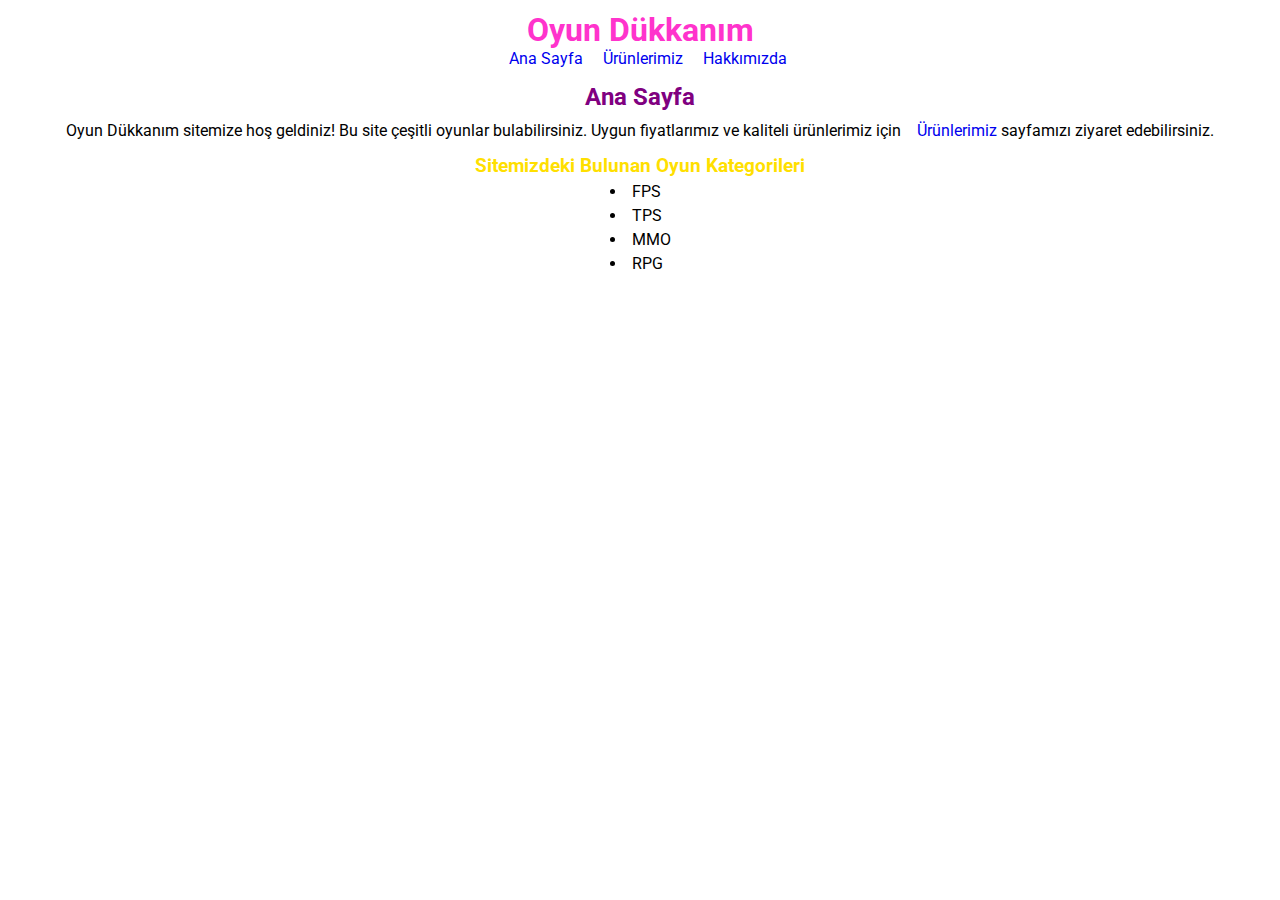
<file: index.html>
<!DOCTYPE html>
<html lang="en">

<head>
  <meta charset="UTF-8">
  <meta http-equiv="X-UA-Compatible" content="IE=edge">
  <meta name="viewport" content="width=device-width, initial-scale=1.0">
  <title>Ana Sayfa</title>
  <link rel="stylesheet" href="css/style.css">
  <link rel="preconnect" href="https://fonts.googleapis.com">
  <link rel="preconnect" href="https://fonts.gstatic.com" crossorigin>
  <link href="https://fonts.googleapis.com/css2?family=Roboto&display=swap" rel="stylesheet">
</head>

<body>
  <div class="main">
    <div class="nav">
      <div class="baslik">
        <h1 style="color: #FF33CC">Oyun Dükkanım</h1>
      </div>
      <div class="links">
        <a href="index.html">Ana Sayfa</a>
        <a href="urunlerimiz.html">Ürünlerimiz</a>
        <a href="hakkimizda.html">Hakkımızda</a>
      </div>
    </div>
    <div class="header ort pt-15">
      <div class="baslik"><h2 style="color:purple">Ana Sayfa</h2></div>
      <div class="content ort pt-10">
        <p>Oyun Dükkanım sitemize hoş geldiniz! Bu site çeşitli oyunlar bulabilirsiniz. Uygun fiyatlarımız ve kaliteli ürünlerimiz için<a href="urunlerimiz.html">Ürünlerimiz</a> sayfamızı ziyaret edebilirsiniz.</p>
        <h3 style="color: #ffdf00;" class="pt-15">Sitemizdeki Bulunan Oyun Kategorileri</h3>
        <ul>
          <li>FPS</li>
          <li>TPS</li>
          <li>MMO</li>
          <li>RPG</li>
        </ul>
      </div>
    </div>
  </div>
</body>

</html>
</file>
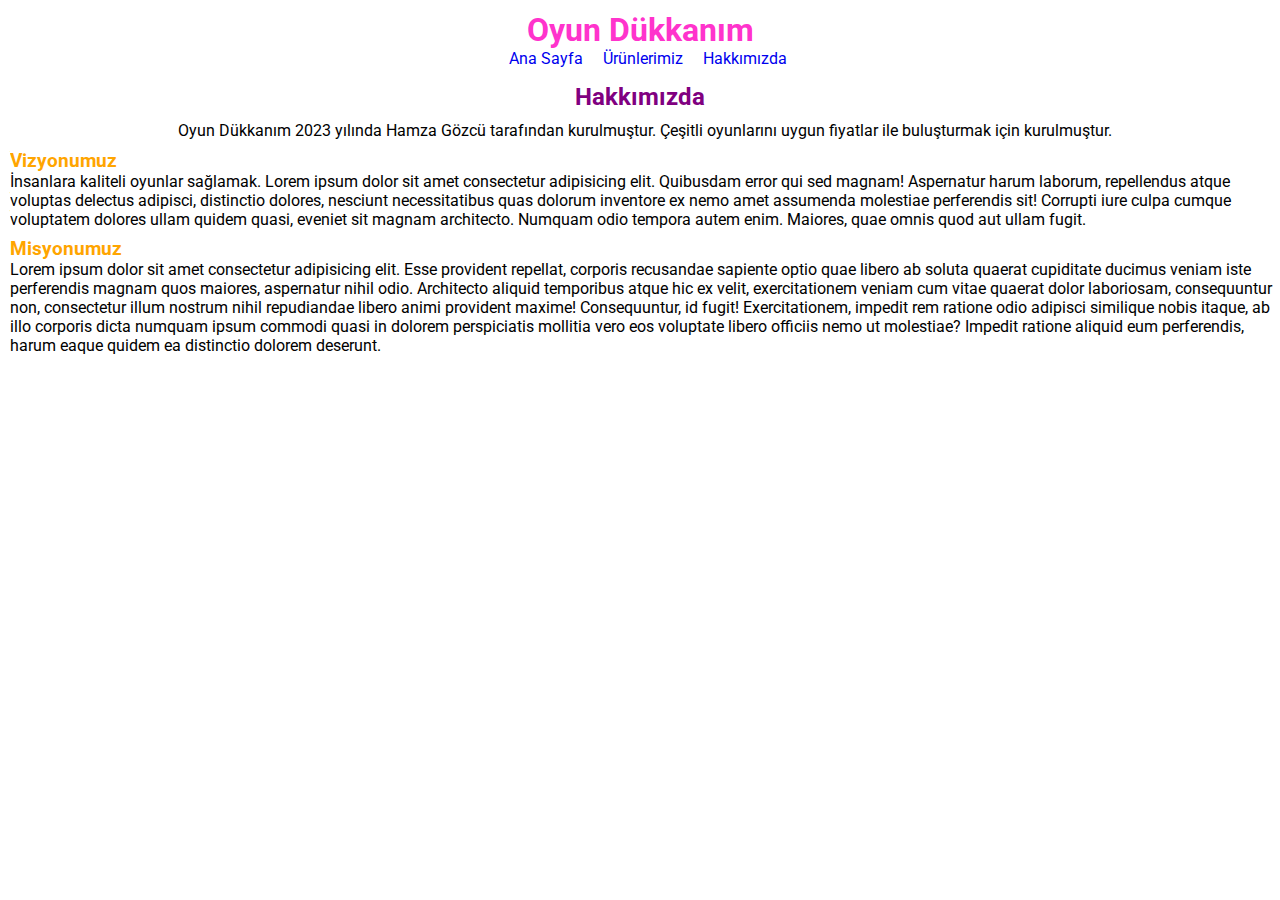
<file: hakkimizda.html>
<!DOCTYPE html>
<html lang="en">

<head>
    <meta charset="UTF-8">
    <meta http-equiv="X-UA-Compatible" content="IE=edge">
    <meta name="viewport" content="width=device-width, initial-scale=1.0">
    <title>Hakkımızda</title>
    <link rel="stylesheet" href="css/style.css">
    <link rel="preconnect" href="https://fonts.googleapis.com">
    <link rel="preconnect" href="https://fonts.gstatic.com" crossorigin>
    <link href="https://fonts.googleapis.com/css2?family=Roboto&display=swap" rel="stylesheet">
</head>

<body>
    <div class="main">
        <div class="nav">
            <div class="baslik">
                <h1 style="color: #FF33CC">Oyun Dükkanım</h1>
            </div>
            <div class="links">
                <a href="index.html">Ana Sayfa</a>
                <a href="urunlerimiz.html">Ürünlerimiz</a>
                <a href="hakkimizda.html">Hakkımızda</a>
            </div>
        </div>
        <div class="header ort pt-15">
            <div class="baslik">
                <h2 style="color:purple">Hakkımızda</h2>
            </div>
            <div class="content ort pt-10 hakkimizda-content">
                <div>
                    <p>Oyun Dükkanım 2023 yılında Hamza Gözcü tarafından kurulmuştur. Çeşitli oyunlarını uygun fiyatlar ile buluşturmak için kurulmuştur.</p>
                </div>
                <div>
                    <h3 style="color: orange;">Vizyonumuz</h3>
                    <p>İnsanlara kaliteli oyunlar sağlamak. Lorem ipsum dolor sit amet consectetur adipisicing elit.
                        Quibusdam error qui sed magnam! Aspernatur harum laborum, repellendus atque voluptas delectus
                        adipisci, distinctio dolores, nesciunt necessitatibus quas dolorum inventore ex nemo amet
                        assumenda molestiae perferendis sit! Corrupti iure culpa cumque voluptatem dolores ullam quidem
                        quasi, eveniet sit magnam architecto. Numquam odio tempora autem enim. Maiores, quae omnis quod
                        aut ullam fugit.</p>
                </div>
                <div>
                    <h3 style="color: orange;">Misyonumuz</h3>
                    <p>Lorem ipsum dolor sit amet consectetur adipisicing elit. Esse provident repellat, corporis
                        recusandae sapiente optio quae libero ab soluta quaerat cupiditate ducimus veniam iste
                        perferendis magnam quos maiores, aspernatur nihil odio. Architecto aliquid temporibus atque hic
                        ex velit, exercitationem veniam cum vitae quaerat dolor laboriosam, consequuntur non,
                        consectetur illum nostrum nihil repudiandae libero animi provident maxime! Consequuntur, id
                        fugit! Exercitationem, impedit rem ratione odio adipisci similique nobis itaque, ab illo
                        corporis dicta numquam ipsum commodi quasi in dolorem perspiciatis mollitia vero eos voluptate
                        libero officiis nemo ut molestiae? Impedit ratione aliquid eum perferendis, harum eaque quidem
                        ea distinctio dolorem deserunt.</p>
                </div>
            </div>
        </div>
    </div>
</body>

</html>
</file>
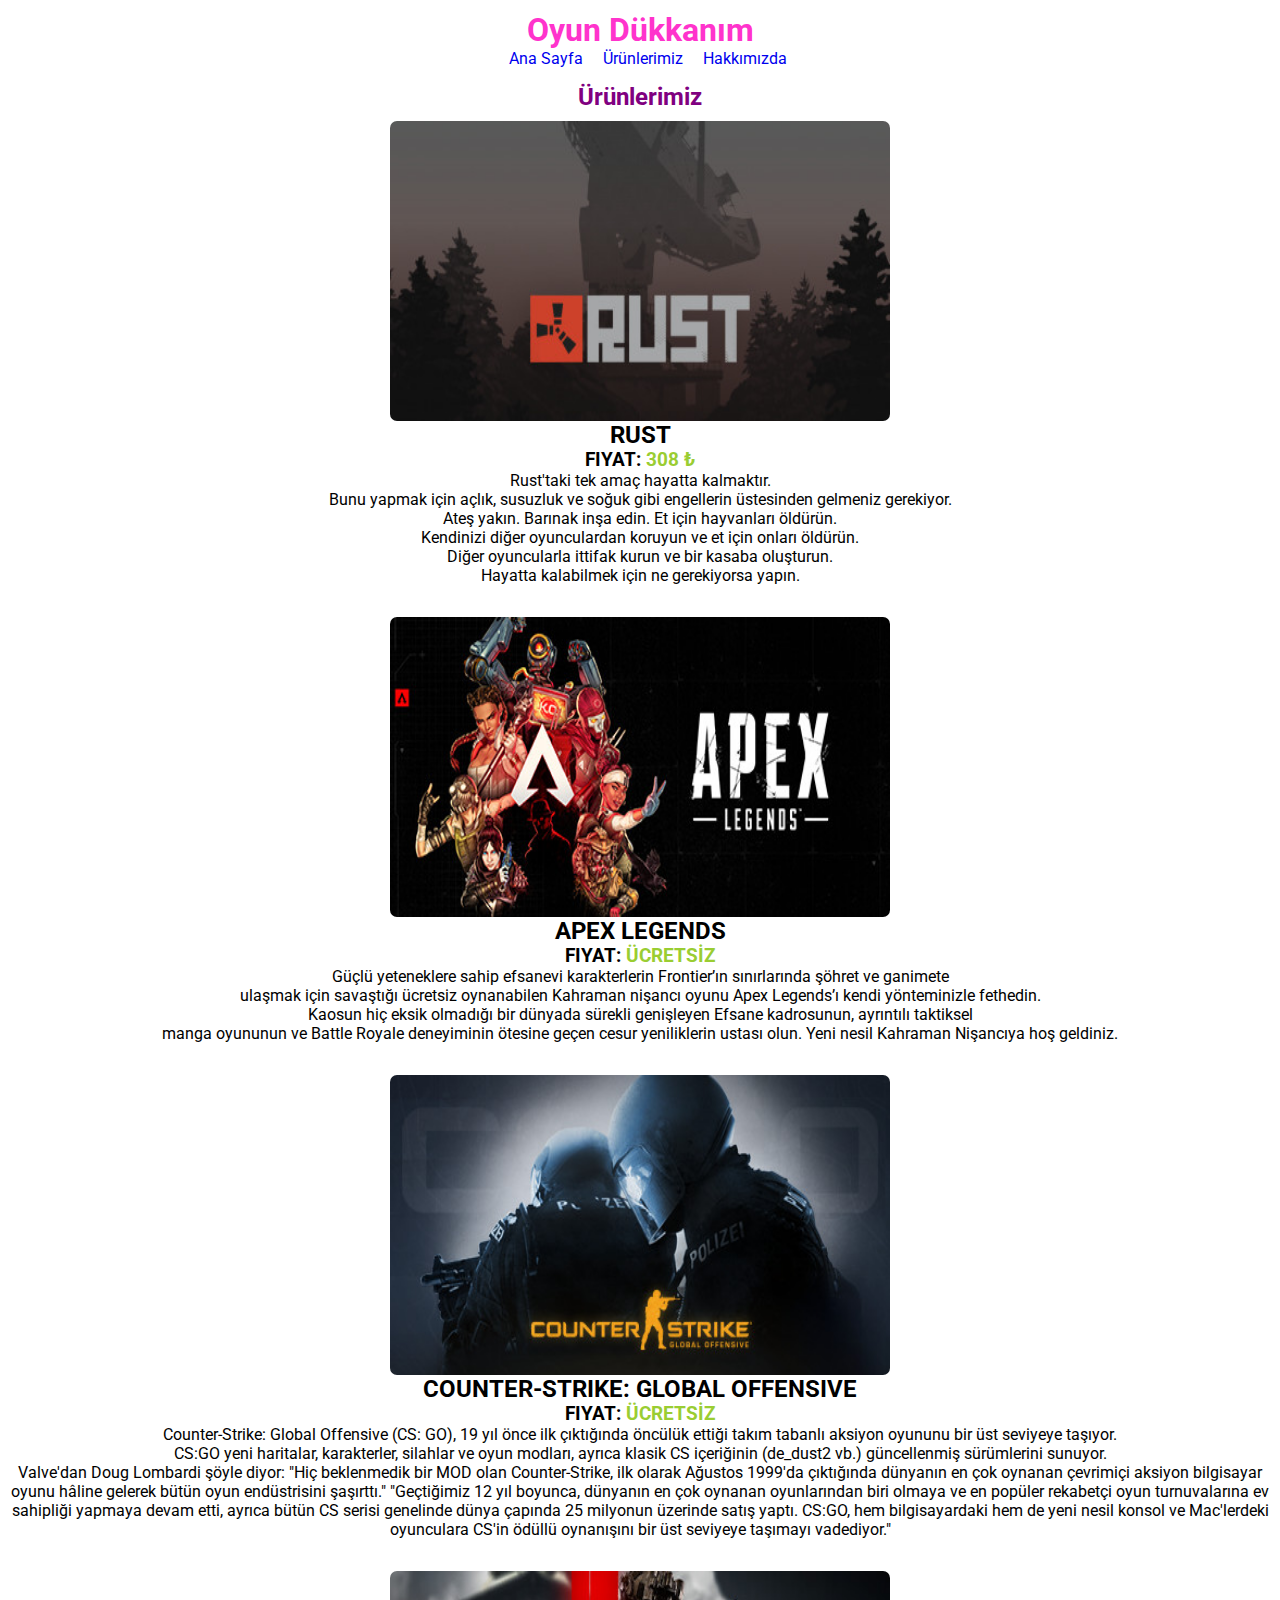
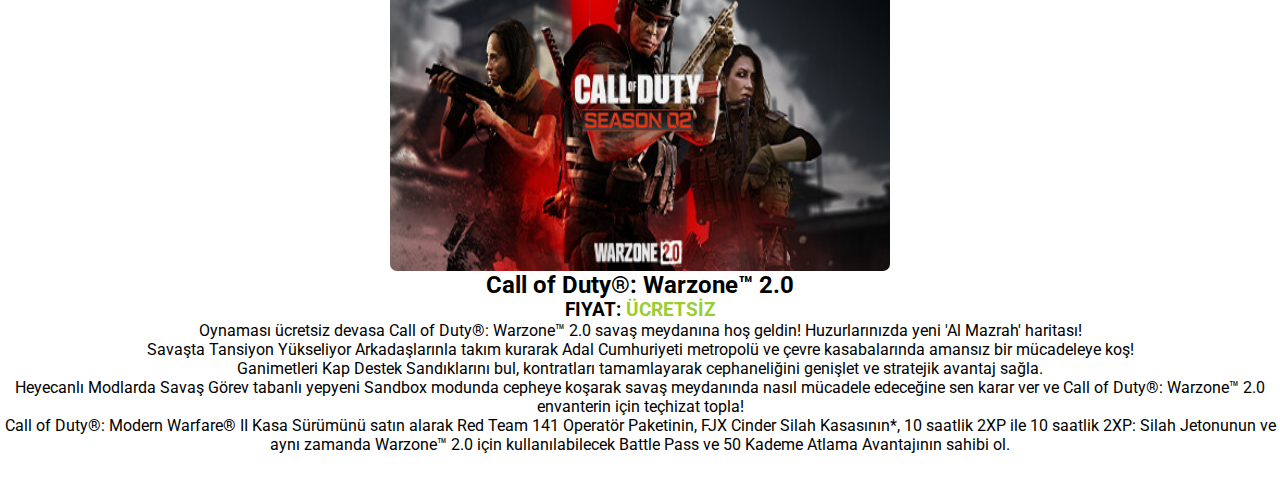
<file: urunlerimiz.html>
<!DOCTYPE html>
<html lang="en">

<head>
    <meta charset="UTF-8">
    <meta http-equiv="X-UA-Compatible" content="IE=edge">
    <meta name="viewport" content="width=device-width, initial-scale=1.0">
    <title>Ürünlerimiz</title>
    <link rel="stylesheet" href="css/style.css">
    <link rel="preconnect" href="https://fonts.googleapis.com">
    <link rel="preconnect" href="https://fonts.gstatic.com" crossorigin>
    <link href="https://fonts.googleapis.com/css2?family=Roboto&display=swap" rel="stylesheet">
</head>

<body>
    <div class="main">
        <div class="nav">
            <div class="baslik">
                <h1 style="color: #FF33CC">Oyun Dükkanım</h1>
            </div>
            <div class="links">
                <a href="index.html">Ana Sayfa</a>
                <a href="urunlerimiz.html">Ürünlerimiz</a>
                <a href="hakkimizda.html">Hakkımızda</a>
            </div>
        </div>
        <div class="header ort pt-15">
            <div class="baslik">
                <h2 style="color:purple">Ürünlerimiz</h2>
            </div>
            <div class="content ort pt-10">
                <div class="urunlerimiz-content">
                    <div>
                        <img src="img/rust.jpg" width="500px" class="radius" height="300px" alt="">
                        <h2>RUST</h2>
                        <h3>FIYAT: <span style="color: yellowgreen">308 ₺</span></h3>
                        <p style="text-align: center;">Rust'taki tek amaç hayatta kalmaktır.<br> Bunu yapmak için açlık,
                            susuzluk ve soğuk gibi engellerin üstesinden gelmeniz gerekiyor. <br>Ateş yakın. Barınak
                            inşa edin. Et için hayvanları öldürün. <br>Kendinizi diğer oyunculardan koruyun ve et için
                            onları öldürün.<br> Diğer oyuncularla ittifak kurun ve bir kasaba oluşturun. <br>Hayatta
                            kalabilmek için ne gerekiyorsa yapın.</p>
                    </div>
                    <div>
                        <img src="img/apex.jpg" width="500px" class="radius" height="300px" alt="">
                        <h2>APEX LEGENDS</h2>
                        <h3>FIYAT: <span style="color: yellowgreen">ÜCRETSİZ</span></h3>
                        <p style="text-align: center;">
                            Güçlü yeteneklere sahip efsanevi karakterlerin Frontier’ın sınırlarında şöhret ve
                            ganimete<br>
                            ulaşmak için savaştığı ücretsiz oynanabilen Kahraman nişancı oyunu Apex Legends’ı kendi
                            yönteminizle fethedin.<br>
                            Kaosun hiç eksik olmadığı bir dünyada sürekli genişleyen Efsane kadrosunun, ayrıntılı
                            taktiksel <br>
                            manga oyununun ve Battle Royale deneyiminin ötesine geçen cesur yeniliklerin ustası olun.
                            Yeni nesil Kahraman Nişancıya hoş geldiniz.
                        </p>
                    </div>
                    <div>
                        <img src="img/cs.jpg" width="500px" class="radius" height="300px" alt="">
                        <h2>COUNTER-STRIKE: GLOBAL OFFENSIVE</h2>
                        <h3>FIYAT: <span style="color: yellowgreen">ÜCRETSİZ</span></h3>
                        <p style="text-align: center;">
                            Counter-Strike: Global Offensive (CS: GO), 19 yıl önce ilk çıktığında öncülük ettiği takım
                            tabanlı aksiyon oyununu bir üst seviyeye taşıyor.<br>
                            CS:GO yeni haritalar, karakterler, silahlar ve oyun modları, ayrıca klasik CS içeriğinin
                            (de_dust2 vb.) güncellenmiş sürümlerini sunuyor.<br>
                            Valve'dan Doug Lombardi şöyle diyor: "Hiç beklenmedik bir MOD olan Counter-Strike, ilk
                            olarak Ağustos 1999'da çıktığında dünyanın en çok oynanan çevrimiçi aksiyon bilgisayar <br>
                            oyunu hâline gelerek bütün oyun endüstrisini şaşırttı." "Geçtiğimiz 12 yıl boyunca, dünyanın
                            en çok oynanan oyunlarından biri olmaya ve en popüler rekabetçi oyun turnuvalarına ev <br>
                            sahipliği yapmaya devam etti, ayrıca bütün CS serisi genelinde dünya çapında 25 milyonun
                            üzerinde satış yaptı. CS:GO, hem bilgisayardaki hem de yeni nesil konsol ve Mac'lerdeki <br>
                            oyunculara CS'in ödüllü oynanışını bir üst seviyeye taşımayı vadediyor." <br>
                        </p>
                    </div>
                    <div>
                        <img src="img/warzone.jpg" width="500px" class="radius" height="300px" alt="">
                        <h2>Call of Duty®: Warzone™ 2.0</h2>
                        <h3>FIYAT: <span style="color: yellowgreen">ÜCRETSİZ</span></h3>
                        <p style="text-align: center;">
                            Oynaması ücretsiz devasa Call of Duty®: Warzone™ 2.0 savaş meydanına hoş geldin!
                            Huzurlarınızda yeni 'Al Mazrah' haritası!<br>
                            Savaşta Tansiyon Yükseliyor
                            Arkadaşlarınla takım kurarak Adal Cumhuriyeti metropolü ve çevre kasabalarında amansız bir
                            mücadeleye koş! <br>
                            Ganimetleri Kap
                            Destek Sandıklarını bul, kontratları tamamlayarak cephaneliğini genişlet ve stratejik
                            avantaj sağla. <br>
                            Heyecanlı Modlarda Savaş
                            Görev tabanlı yepyeni Sandbox modunda cepheye koşarak savaş meydanında nasıl mücadele
                            edeceğine sen karar ver ve Call of Duty®: Warzone™ 2.0 envanterin için teçhizat topla! <br>

                            Call of Duty®: Modern Warfare® II Kasa Sürümünü satın alarak Red Team 141 Operatör
                            Paketinin, FJX Cinder Silah Kasasının*, 10 saatlik 2XP ile 10 saatlik 2XP: Silah Jetonunun
                            ve aynı zamanda Warzone™ 2.0 için kullanılabilecek Battle Pass ve 50 Kademe Atlama
                            Avantajının sahibi ol.<br>
                        </p>
                    </div>
                </div>
            </div>
        </div>
    </div>
</body>

</html>
</file>
<file: css/style.css>
*{
    padding: 0;
    margin: 0;
    box-sizing: border-box;
}
.main{
    display: flex;
    flex-direction: column;
    justify-content: center;
    align-items: center;
}
html{
    font-family: 'Roboto', sans-serif;
}
.nav{
    margin-top: 0.7rem;
    display: flex;
    justify-content: center;
    align-items: center;
    flex-direction: column;
}
a{
    text-decoration: none;
    padding-left: 1rem;
}  
li{
    padding-top: 5px;
    list-style-position: inside;
}
.ort{
    display: flex;
    justify-content: center;
    align-items: center;
    flex-direction: column;
}
.pt-15{padding-top: 15px;}
.pt-10{padding-top: 10px;}
.pt-5{padding-top: 5px;}
.urunlerimiz-content > div{
    padding-bottom: 2rem;
    display: flex;
    flex-direction: column;
    align-items: center;
    justify-content: center;
}
.radius{
    border-radius: 7px;
}
.hakkimizda-content > div{
    padding-bottom: 0.6rem;
    padding-left: 10px;
}
</file>
